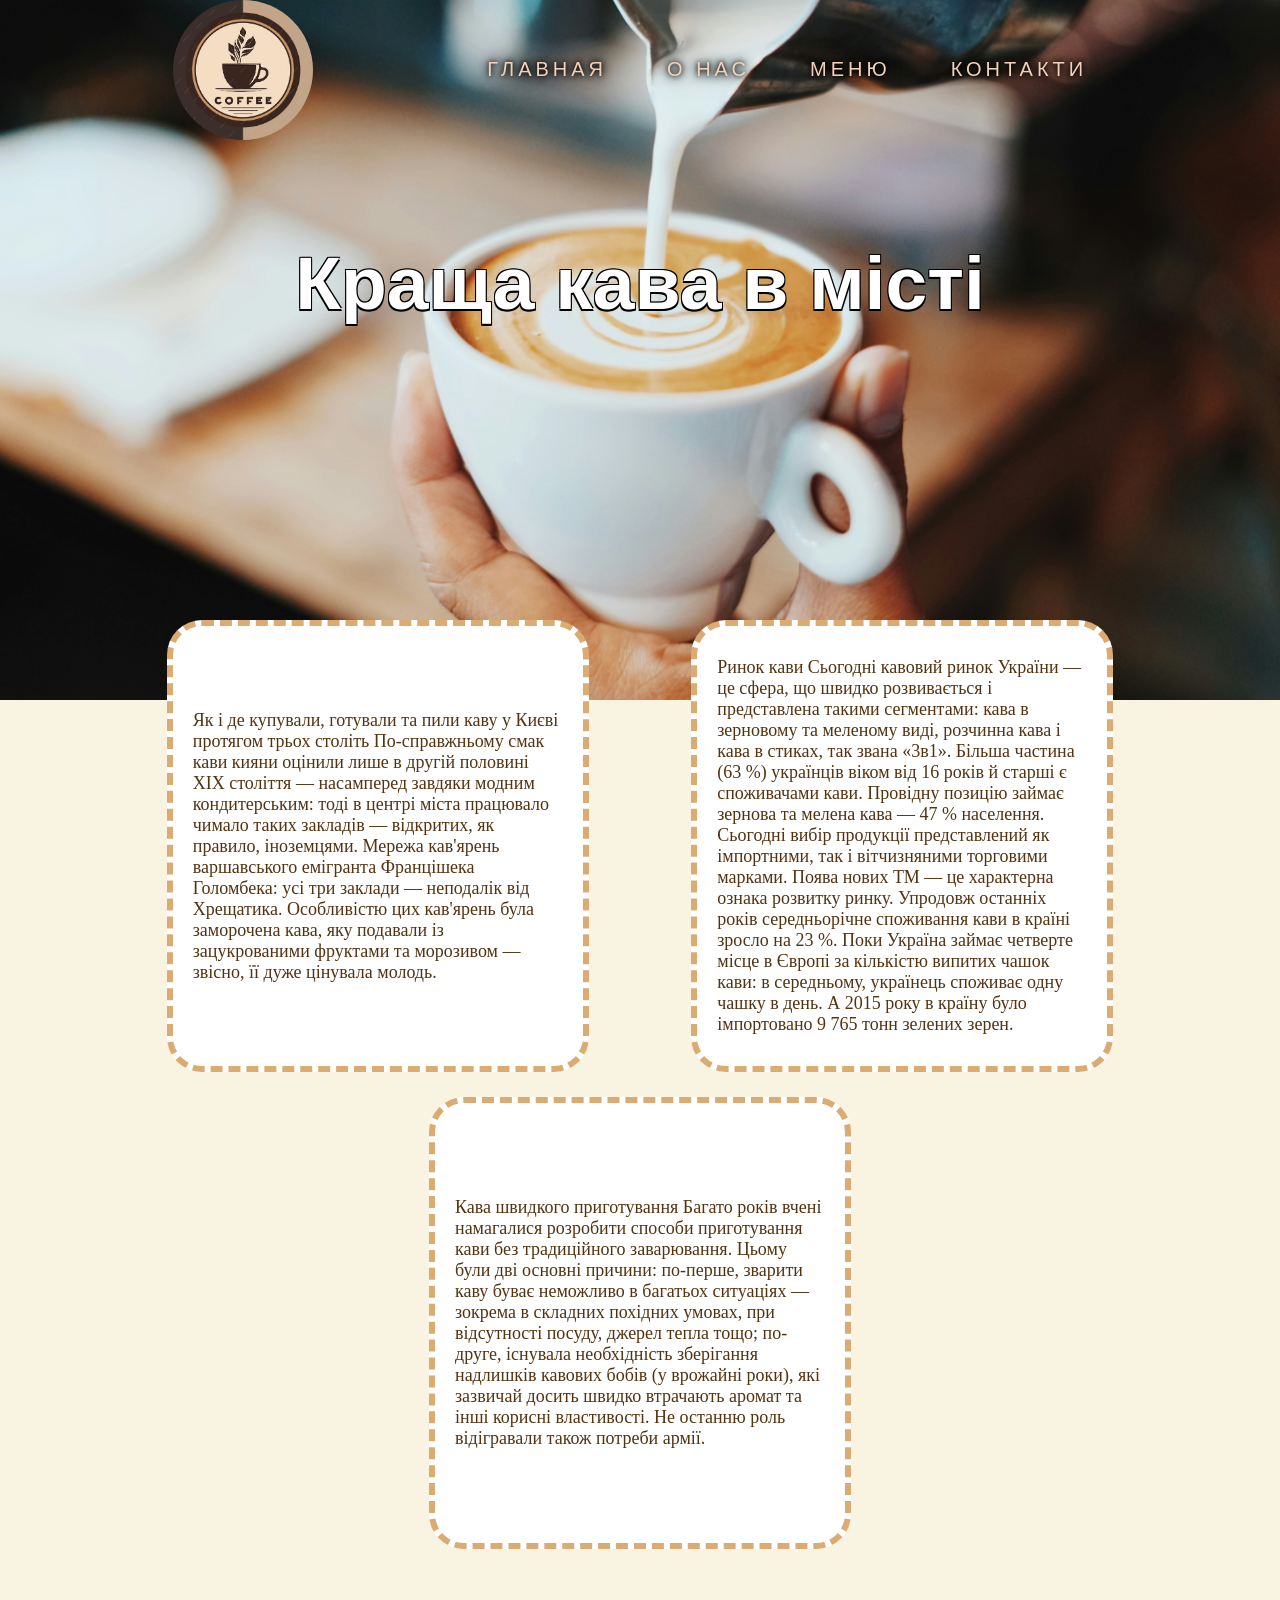
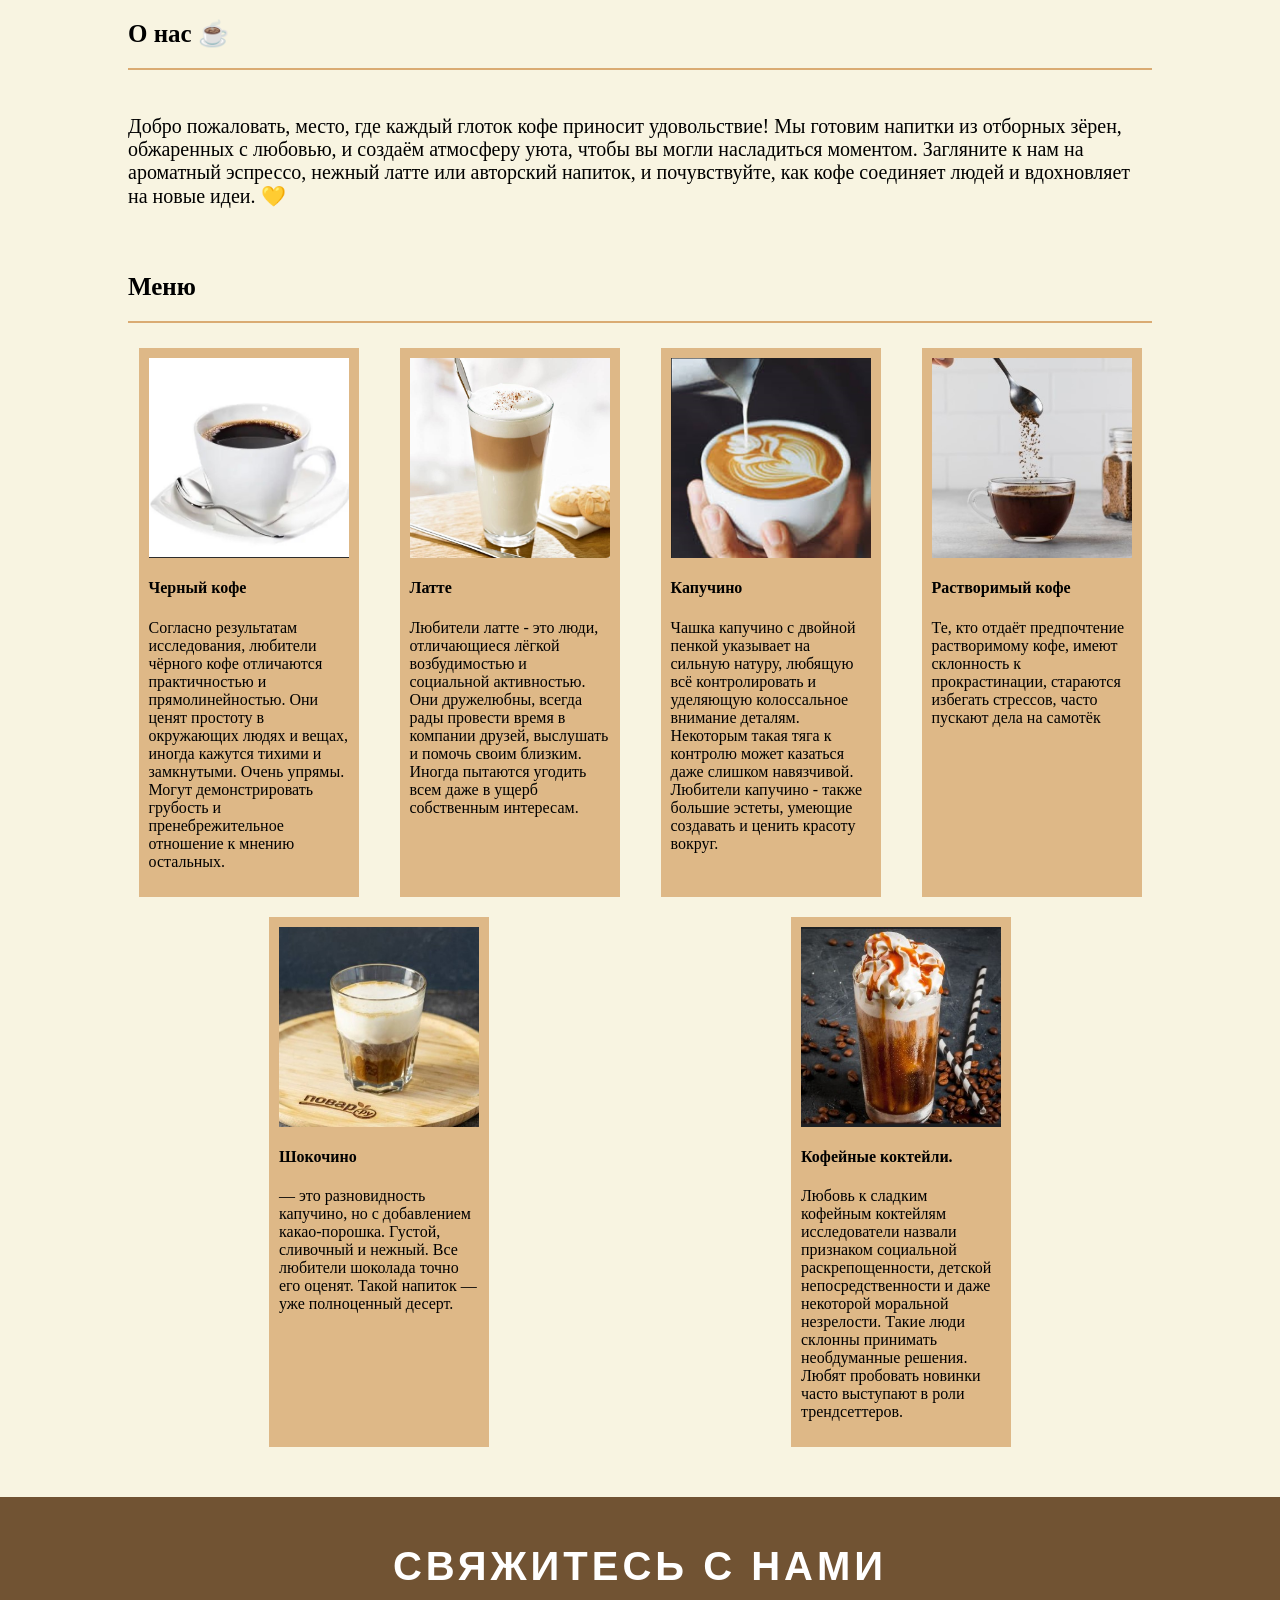
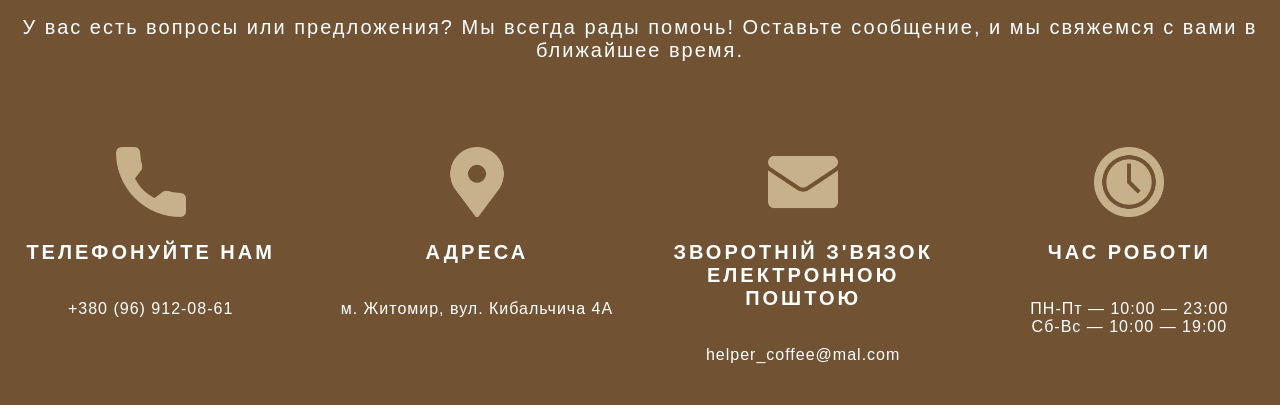
<file: index.html>
<!DOCTYPE html>
<html lang="en">
<link rel="stylesheet" href="main.css">
<link href="https://fonts.googleapis.com/css2?family=Inter:wght@300;400;600&family=Playfair+Display:wght@700&display=swap" rel="stylesheet">
<head>
    <meta charset="UTF-8">
    <title>Title</title>
</head>
<body>
<header>
    <div class="header_top">
        <a href="index.html"><div class="logo_header"></div></a>
        <div class="menu_header">
            <a href="#hero_section"><div class="select_header">Главная</div></a>
            <a href="#about_as"><div class="select_header">о Нас</div></a>
            <a href="#block_menu"><div class="select_header">Меню</div></a>
            <a href="#contacts"><div class="select_header">Контакти</div></a>
        </div>
    </div>
    <div class="header_cont">
        <h1>Краща кава в місті</h1>
    </div>
</header>

<div id="hero_section" class="hero_section">
    <div class="main_cont">Як і де купували, готували та пили каву у Києві протягом трьох століть
        По-справжньому смак кави кияни оцінили лише в другій половині XIX століття — насамперед завдяки модним кондитерським: тоді в центрі міста працювало чимало таких закладів — відкритих, як правило, іноземцями.
        Мережа кав'ярень варшавського емігранта Францішека Голомбека: усі три заклади — неподалік від Хрещатика. Особливістю цих кав'ярень була заморочена кава, яку подавали із зацукрованими фруктами та морозивом — звісно, її дуже цінувала молодь.
    </div>
    <div class="main_cont">
        Ринок кави
        Сьогодні кавовий ринок України — це сфера, що швидко розвивається і представлена такими сегментами: кава в зерновому та меленому виді, розчинна кава і кава в стиках, так звана «3в1». Більша частина (63 %) українців віком від 16 років й старші є споживачами кави. Провідну позицію займає зернова та мелена кава — 47 % населення. Сьогодні вибір продукції представлений як імпортними, так і вітчизняними торговими марками. Поява нових ТМ — це характерна ознака розвитку ринку. Упродовж останніх років середньорічне споживання кави в країні зросло на 23 %. Поки Україна займає четверте місце в Європі за кількістю випитих чашок кави: в середньому, українець споживає одну чашку в день. А 2015 року в країну було імпортовано 9 765 тонн зелених зерен.
    </div>
    <div class="main_cont">
        Кава швидкого приготування
        Багато років вчені намагалися розробити способи приготування кави без традиційного заварювання. Цьому були дві основні причини: по-перше, зварити каву буває неможливо в багатьох ситуаціях — зокрема в складних похідних умовах, при відсутності посуду, джерел тепла тощо; по-друге, існувала необхідність зберігання надлишків кавових бобів (у врожайні роки), які зазвичай досить швидко втрачають аромат та інші корисні властивості. Не останню роль відігравали також потреби армії.
    </div>
</div>

<div id="about_as" class="about_as">
    <h3>О нас ☕️</h3>

    <p>Добро пожаловать, место, где каждый глоток кофе приносит удовольствие! Мы готовим напитки из отборных зёрен, обжаренных с любовью, и создаём атмосферу уюта, чтобы вы могли насладиться моментом.
    Загляните к нам на ароматный эспрессо, нежный латте или авторский напиток, и почувствуйте, как кофе соединяет людей и вдохновляет на новые идеи. 💛</p>
</div>

<div class="block_menu" id="block_menu">
    <h3>Меню</h3>
    <div id="menu" class="menu">
        <div class="menu_cont">
            <div class="img_coffee img1">

            </div>
            <h4>
                Черный кофе
            </h4>
            <p>
                Согласно результатам исследования, любители чёрного кофе отличаются практичностью и прямолинейностью. Они ценят простоту в окружающих людях и вещах, иногда кажутся тихими и замкнутыми. Очень упрямы. Могут демонстрировать грубость и пренебрежительное отношение к мнению остальных.
            </p>
        </div>
        <div class="menu_cont">
            <div class="img_coffee img2">

            </div>
            <h4>
                Латте
            </h4>
            <p>
                Любители латте - это люди, отличающиеся лёгкой возбудимостью и социальной активностью. Они дружелюбны, всегда рады провести время в компании друзей, выслушать и помочь своим близким. Иногда пытаются угодить всем даже в ущерб собственным интересам.
            </p>
        </div>
        <div class="menu_cont">
            <div class="img_coffee img3">

            </div>
            <h4>
                Капучино
            </h4>
            <p>
                Чашка капучино с двойной пенкой указывает на сильную натуру, любящую всё контролировать и уделяющую колоссальное внимание деталям. Некоторым такая тяга к контролю может казаться даже слишком навязчивой. Любители капучино - также большие эстеты, умеющие создавать и ценить красоту вокруг.
            </p>
        </div>
        <div class="menu_cont">
            <div class="img_coffee img4">

            </div>
            <h4>
                Растворимый кофе

            </h4>
            <p>
                Те, кто отдаёт предпочтение растворимому кофе, имеют склонность к прокрастинации, стараются избегать стрессов, часто пускают дела на самотёк
            </p>
        </div>
        <div class="menu_cont">
            <div class="img_coffee img5">

            </div>
            <h4>
                Шокочино
            </h4>
            <p>
                — это разновидность капучино, но с добавлением какао-порошка. Густой, сливочный и нежный. Все любители шоколада точно его оценят. Такой напиток — уже полноценный десерт.
            </p>
        </div>
        <div class="menu_cont">
            <div class="img_coffee img6">

            </div>
            <h4>
                Кофейные коктейли.
            </h4>
            <p>
                Любовь к сладким кофейным коктейлям исследователи назвали признаком социальной раскрепощенности, детской непосредственности и даже некоторой моральной незрелости. Такие люди склонны принимать необдуманные решения. Любят пробовать новинки часто выступают в роли трендсеттеров.

            </p>
        </div>
    </div>
</div>


<footer id="contacts">
    <div class="contact_us">
        <h1>Свяжитесь с нами</h1>
        <p>У вас есть вопросы или предложения? Мы всегда рады помочь! Оставьте сообщение, и мы свяжемся с вами в ближайшее время.</p>
    </div>
    <div class="block_contact">
        <div class="block_contact_phone">
            <span>
                <img src="photo/footer_phone.png" alt="#">
            </span>
            <h3>
                Телефонуйте нам
            </h3>
            <p>
                +380 (96) 912-08-61
            </p>

        </div>
        <div class="block_contact_address">
            <span>
                <img src="photo/footer_addres.png" alt=""></img>
            </span>
            <h3>
                Адреса
            </h3>
            <p>
                м. Житомир, вул. Кибальчича 4А
            </p>
        </div>
        <div class="block_contact_mail">
            <span>
                <img src="photo/footer_mail.png" alt=""></img>
            </span>
            <h3>
                Зворотній з'вязок електронною поштою
            </h3>
            <p>
                helper_coffee@mal.com
            </p>
        </div>
        <div class="block_contact_clock">
            <span>
                <img src="photo/footer_clock.png" alt=""></img>
            </span>
            <h3>
                Час роботи
            </h3>
            <p>
                ПН-Пт — 10:00 — 23:00 <br>
                Сб-Вс — 10:00 — 19:00
            </p>
        </div>

    </div>
</footer>


</body>
</html>
</file>
<file: main.css>
body{
    background: #F8F4E1;
    margin: 0;
}
header{
    height: 700px;
    background-image: url('photo/goris_coffe.jpg'); /* Путь к картинке */
    background-size: cover; /* Растягивает изображение на весь блок */
    background-position: center; /* Центрирует изображение */
    background-repeat: no-repeat; /* Отключает повторение */;

}


.header_cont h1{

    color: white;
    font-family: "Source Sans Pro", Helvetica, sans-serif;
    font-size: 75px;
    font-weight: 750;
    margin-top: 100px;
    text-shadow:
            -1px -1px 0 black,
            1px -1px 0 black,
            -1px  2px 0 black,
            1px  2px 0 black; /* Чёрная обводка */

    text-align: center;
    margin-bottom: 20px;



}
.header_top{
    /*background: green;*/
    width: 73%;
    display: flex;
    justify-content: space-between;
    margin: auto;
}

.logo_header{
    /*background: greenyellow;*/
    padding: 20px;
    background-image: url("photo/logo.png");
    background-size: cover; /* Растягивает изображение на весь блок */
    background-position: center; /* Центрирует изображение */
    background-repeat: no-repeat; /* Отключает повторение */;
    width: 100px;
    height: 100px;
    border-radius: 70px;
}
.menu_header{
    display: flex;
    justify-content: space-around;
    align-items: center;
    gap: 20px;
}
.menu_header a{
    text-decoration: none;
}

.select_header{
    /*background: aqua;*/
    padding: 15px 20px;
    color: #f1d1ba;
    text-shadow: 0 0 5px black, 0 0 10px black, 0 0 15px black;

    text-transform: uppercase;
    text-decoration: none;

    letter-spacing: 4px;
    font-family: Oswald, sans-serif;
    font-size: 20px;
    border-bottom: 2px solid transparent;
    transition: background-color 0.3s ease, border-bottom-color 0.3s ease;

}

.select_header:hover{
    /*font-weight: bold;*/
    border-bottom: 2px solid #f1d1ba;
    transform: scale(1.1);
    /*text-shadow: none;*/
    /*background-color: rgba(187, 155, 124, 0.45);*/
    text-shadow: 0 0 5px black, 0 0 10px black, 0 0 15px black
}



.hero_section{
    display: flex;
    justify-content: space-around;
    align-items: center;
    flex-wrap: wrap;

    width: 80%;
    margin: -80px auto 0;
    gap: 25px
}

.main_cont{
    background: #ffffff;
    padding: 20px;
    width: 370px;
    min-width: 300px;
    height: 400px;
    border-radius: 35px;
    border: 6px dashed #daab73;

    display: flex;
    align-items: center;
    justify-content: center;

    font-size: 18px;
    color: #543310;

}

.about_as{
    /*background: red;*/
    /*height: 320px;*/
    width: 80%;
    display: flex;
    margin: 30px auto ;
    flex-direction: column;
    padding: 15px;
}
.about_as h3{
    font-size: 25px;
    padding-bottom: 20px;
    border-bottom: 2px solid #daab73;

}

.about_as p{
    font-size: 20px
}

.block_menu{
    width: 80%;
    margin: 0 auto 50px;
}

.menu{
    display: flex;
    align-items: stretch;
    gap: 20px;
    justify-content: space-around;
    flex-wrap: wrap;
}

.block_menu h3{
    font-size: 25px;
    padding-bottom: 20px;
    border-bottom: 2px solid #daab73;
}

.menu_cont{
    background: burlywood;
    width: 200px;
    min-width: 150px;
    padding: 10px;

}

.img_coffee{
    height: 200px;
    width: 200px;
    margin: auto;

}

.img_coffee.img1{
    background-image: url("photo/coffe/black_coffee.jpg");
    background-size: cover; /* Растягивает изображение на весь блок */
    background-position: center; /* Центрирует изображение */
    background-repeat: no-repeat; /* Отключает повторение */;
}

.img_coffee.img2{
    background-image: url("photo/coffe/latte.jpg");
    background-size: cover; /* Растягивает изображение на весь блок */
    background-position: center; /* Центрирует изображение */
    background-repeat: no-repeat; /* Отключает повторение */;
}


.img_coffee.img3{
    background-image: url("photo/coffe/caputino.jpg");
    background-size: cover; /* Растягивает изображение на весь блок */
    background-position: center; /* Центрирует изображение */
    background-repeat: no-repeat; /* Отключает повторение */;
}

.img_coffee.img4{
    background-image: url("photo/coffe/roztvorim.jpg");
    background-size: cover; /* Растягивает изображение на весь блок */
    background-position: center; /* Центрирует изображение */
    background-repeat: no-repeat; /* Отключает повторение */;
}

.img_coffee.img5{
    background-image: url("photo/coffe/shokochino.jpg");
    background-size: cover; /* Растягивает изображение на весь блок */
    background-position: center; /* Центрирует изображение */
    background-repeat: no-repeat; /* Отключает повторение */;
}

.img_coffee.img6{
    background-image: url("photo/coffe/koktelia.jpg");
    background-size: cover; /* Растягивает изображение на весь блок */
    background-position: center; /* Центрирует изображение */
    background-repeat: no-repeat; /* Отключает повторение */;
}


.menu_cont h4{
    /*background: red;*/
}

footer{
    background: #715333;
    /*height: 600px;*/
}

.contact_us{
    padding: 20px 0 40px;
    /*height: 100px;*/

}
.contact_us h1{
    /*background: blue;*/

    color: white;
    text-align: center;
    text-transform: uppercase;
    font-weight: bold;
    letter-spacing: 4px;
    font-family: Oswald, sans-serif;
    font-size: 40px;
}

.contact_us p{
    color: white;
    text-align: center;
    /*font-weight: 300;*/
    letter-spacing: 2px;
    font-family: Oswald, sans-serif;
    font-size: 20px;
}

.block_contact{
    /*background: red;*/

    display: flex;
    justify-content: space-around;
    gap: 25px;
    flex-wrap: wrap;


}
.block_contact>div{
    /*background: yellow;*/
    width: 250px;

    display: flex;
    align-items: center;
    text-align: center;
    flex-direction: column;

    padding: 25px 0;
    flex-basis: calc(25% - 25px);

    color: white;
}

.block_contact span{

}
.block_contact img{
    width: 70px;
    height: 70px;
    filter: sepia(100%);
}

.block_contact h3{
    text-transform: uppercase;
    font-weight: 550;
    letter-spacing: 3px;
    font-family: Oswald, sans-serif;
    font-size: 20px;
}

.block_contact p{
    font-family: Oswald, sans-serif;
    letter-spacing: 1px;

}

@media (max-width: 994px) {
    .block_contact>div{
        flex-basis: calc(50% - 25px);
    }
}

@media (max-width: 570px) {
    .block_contact>div{
        flex-basis: 100%;
    }
}
</file>
